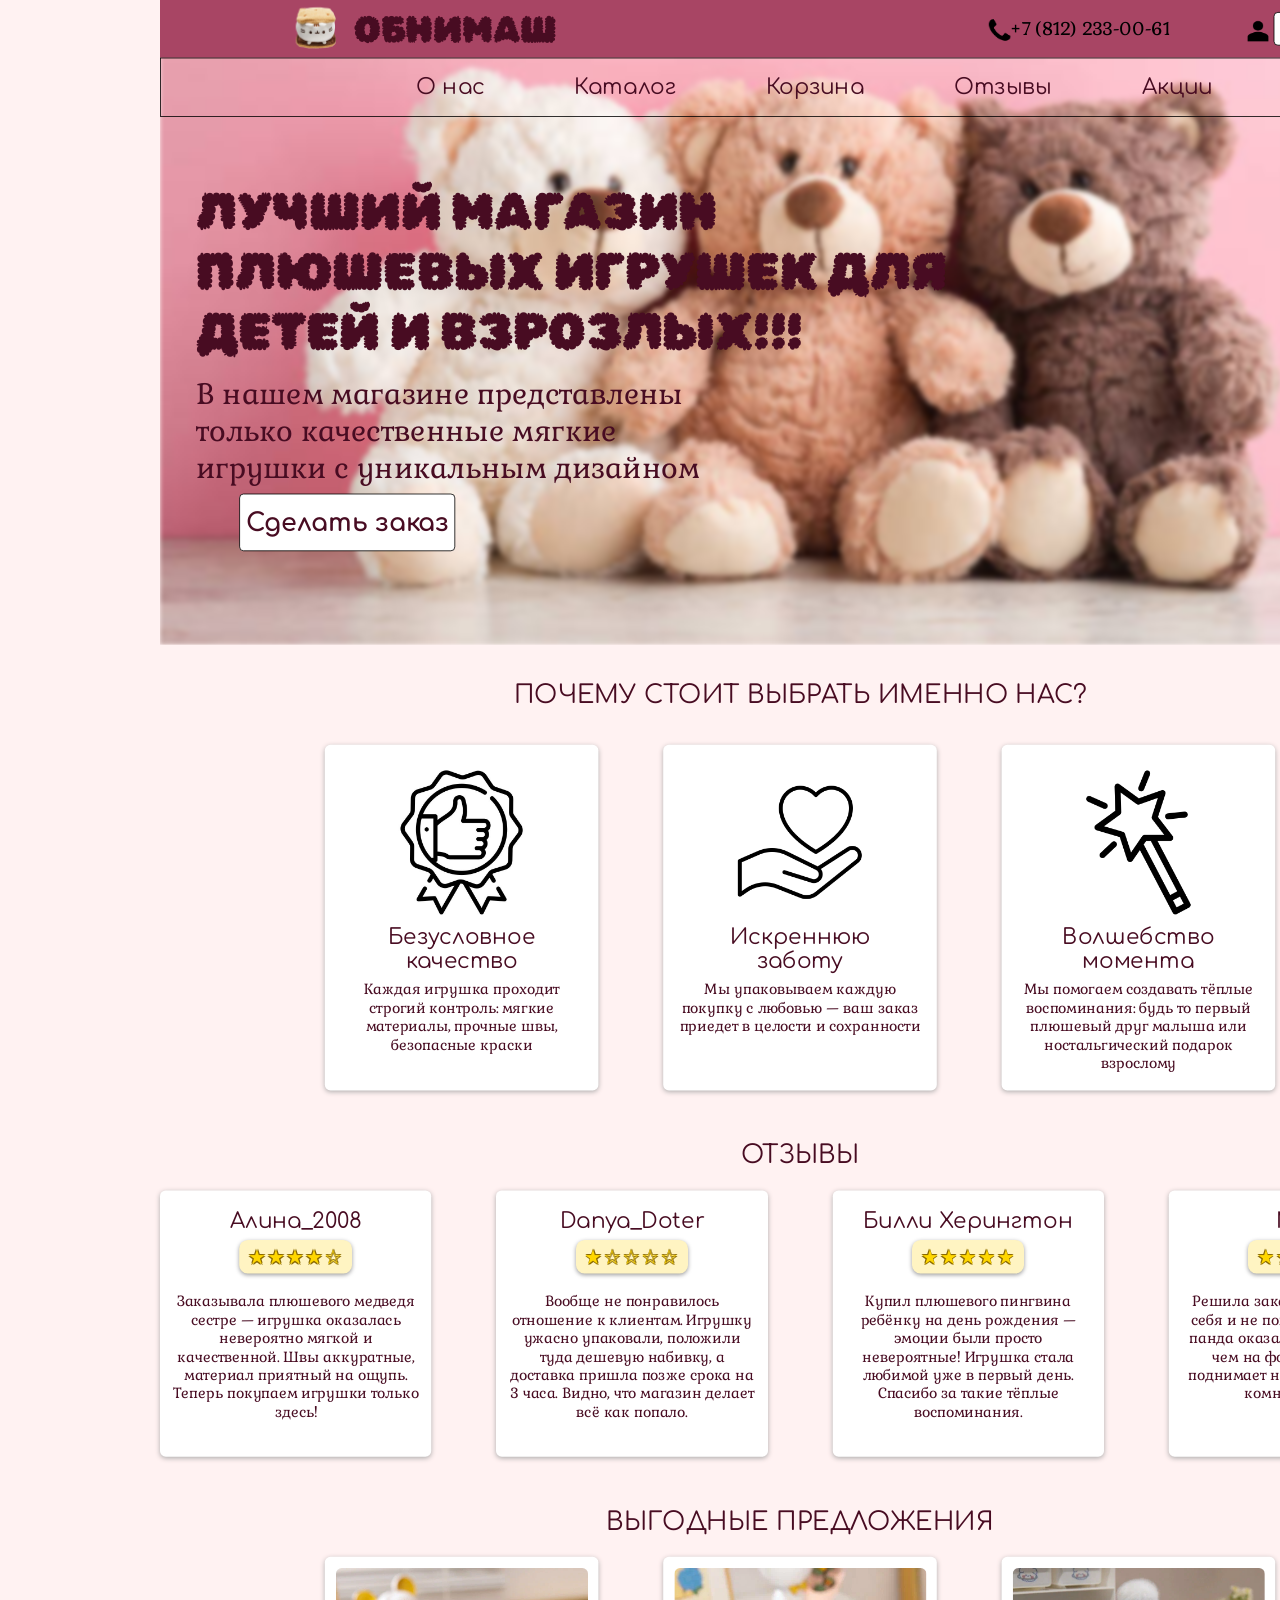
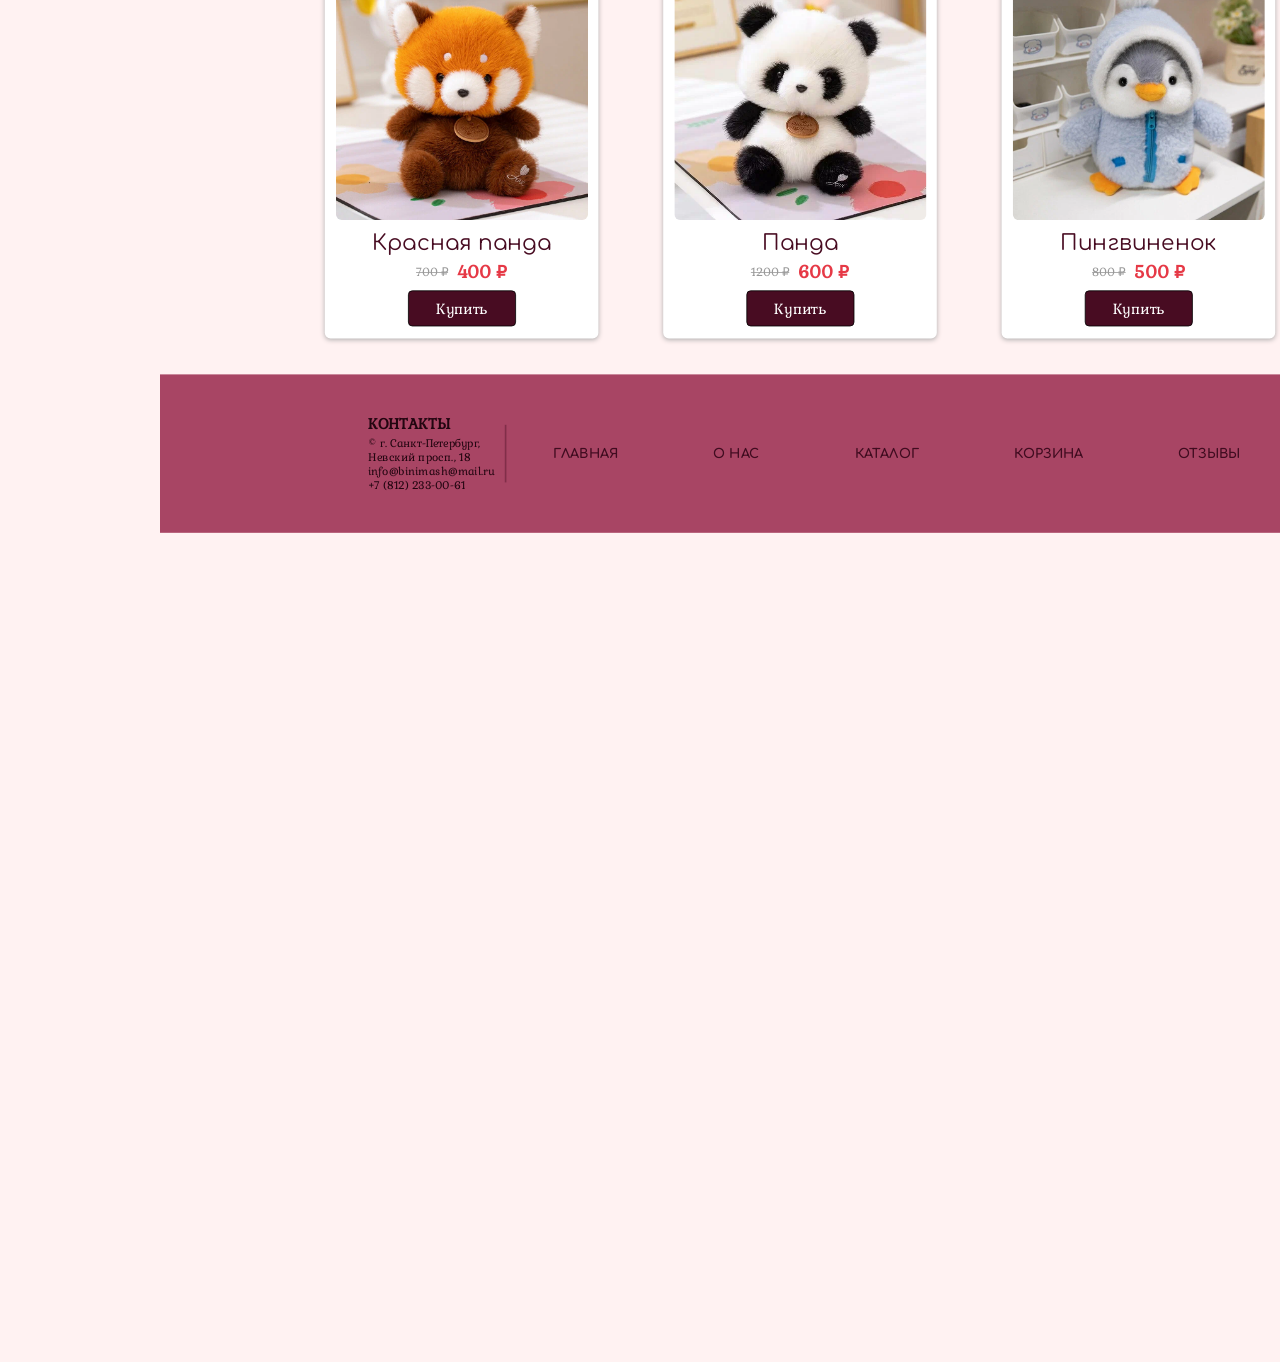
<file: index.html>
<!DOCTYPE html>
<html lang="ru">
<head>
    <meta charset="UTF-8">
    <meta name="viewport" content="width=device-width, initial-scale=1.0">
    <title>Обнимаш</title>

    <link rel="stylesheet" type="text/css" href="style.css">

    <link rel="preconnect" href="https://fonts.googleapis.com">
    <link rel="preconnect" href="https://fonts.gstatic.com" crossorigin>

    <link href="https://fonts.googleapis.com/css2?family=Comfortaa:wght@700&family=Gabriela&family=Kablammo&family=Rubik+Bubbles&family=Rubik+Doodle+Shadow&display=swap" rel="stylesheet">
</head>

<body>
<section class="section main">

    <header class="head">

        <div class="logo1">
            <img src="логотип.png">
        </div>

        <div class="logo2">ОБНИМАШ</div>

        <div class="icon1">
            <img src="черныйчеловек.png">
        </div>

        <div class="contact">
            +7 (812) 233-00-61
        </div>

        <div class="icon2">
            <img src="телефон.png">
        </div>

        <a href="authorization.html">
            <button class="registration">Регистрация</button>
        </a>

    </header>

    <header class="navigation" align="center">

        <ul>
            <li><a href="#about">О нас</a></li>
            <li><a href="catalog.html">Каталог</a></li>
            <li><a href="cart.html">Корзина</a></li>
            <li><a href="#reviews">Отзывы</a></li>
            <li><a href="#sale">Акции</a></li>
        </ul>

    </header>

    <div class="text1">
        ЛУЧШИЙ МАГАЗИН<br>
        ПЛЮШЕВЫХ ИГРУШЕК ДЛЯ<br>
        ДЕТЕЙ И ВЗРОЗЛЫХ!!!
    </div>

    <div class="text2">
        В нашем магазине представлены<br>
        только качественные мягкие<br>
        игрушки с уникальным дизайном
    </div>

    <a href="catalog.html">
        <button class="buy">Сделать заказ</button>
    </a>

</section>

<section id="about" class="advantages-section">

    <div class="adv">
        ПОЧЕМУ СТОИТ ВЫБРАТЬ ИМЕННО НАС?
    </div>

    <div class="advantages">

        <div class="block">
            <img src="лайк.png"/>

            <div class="name">
                Безусловное качество
            </div>

            <div class="text">
                Каждая игрушка проходит строгий контроль:
                мягкие материалы, прочные швы, безопасные краски
            </div>
        </div>

        <div class="block">
            <img src="сердце.png"/>

            <div class="name">
                Искреннюю<br>заботу
            </div>

            <div class="text">
                Мы упаковываем каждую покупку с любовью —
                ваш заказ приедет в целости и сохранности
            </div>
        </div>

        <div class="block">
            <img src="палочка.png"/>

            <div class="name">
                Волшебство момента
            </div>

            <div class="text">
                Мы помогаем создавать тёплые воспоминания:
                будь то первый плюшевый друг малыша
                или ностальгический подарок взрослому
            </div>
        </div>

    </div>

</section>

<section id="reviews" class="reviews-section">

    <div class="rev">
        ОТЗЫВЫ
    </div>

    <div class="reviews">

        <div class="blockrev">
            <div class="name">
                Алина_2008
            </div>

            <div class="stars">
                ★★★★☆
            </div>

            <div class="text">
                Заказывала плюшевого медведя сестре —
                игрушка оказалась невероятно мягкой и
                качественной. Швы аккуратные, материал
                приятный на ощупь. Теперь покупаем
                игрушки только здесь!
            </div>
        </div>

        <div class="blockrev">
            <div class="name">
                Danya_Doter
            </div>

            <div class="stars">
                ★☆☆☆☆
            </div>

            <div class="text">
                Вообще не понравилось отношение к клиентам.
                Игрушку ужасно упаковали, положили
                туда дешевую набивку, а доставка пришла позже
                срока на 3 часа. Видно, что магазин делает
                всё как попало.
            </div>
        </div>

        <div class="blockrev">
            <div class="name">
                Билли Херингтон
            </div>

            <div class="stars">
                ★★★★★
            </div>

            <div class="text">
                Купил плюшевого пингвина ребёнку на
                день рождения — эмоции были просто
                невероятные! Игрушка стала любимой уже
                в первый день. Спасибо за такие тёплые
                воспоминания.
            </div>
        </div>

        <div class="blockrev">
            <div class="name">
                Муся
            </div>

            <div class="stars">
                ★★★★★
            </div>

            <div class="text">
                Решила заказать игрушку для себя и не
                пожалела. Плюшевая панда оказалась
                ещё красивее, чем на фото. Она отлично
                поднимает настроение и делает комнату
                уютнее.
            </div>
        </div>

    </div>

</section>

<section id="sale" class="sale-section">

    <div class="sal">
        ВЫГОДНЫЕ ПРЕДЛОЖЕНИЯ
    </div>

    <section class="sale">

        <div class="block1">

            <img src="лис.webp"/>

            <div class="name">
                Красная панда
            </div>

            <div class="price">
                <span class="old">700 ₽</span>
                <span class="new">400 ₽</span>
            </div>

            <button class="buy2" onclick="addToCartFromCard(this)">
                Купить
            </button>

        </div>

        <div class="block1">

            <img src="панда.webp"/>

            <div class="name">
                Панда
            </div>

            <div class="price">
                <span class="old">1200 ₽</span>
                <span class="new">600 ₽</span>
            </div>

            <button class="buy2" onclick="addToCartFromCard(this)">
                Купить
            </button>

        </div>

        <div class="block1">

            <img src="пингвин.webp"/>

            <div class="name">
                Пингвиненок
            </div>

            <div class="price">
                <span class="old">800 ₽</span>
                <span class="new">500 ₽</span>
            </div>

            <button class="buy2" onclick="addToCartFromCard(this)">
                Купить
            </button>

        </div>

    </section>

</section>

<footer class="footer">

    <div class="footer-content">

        <div class="footer-contacts">

            <h4>КОНТАКТЫ</h4>

            <p>
                © г. Санкт-Петербург,<br>
                Невский просп., 18
            </p>
            
            <p>
                info@binimash@mail.ru
            </p>

            <p>
                +7 (812) 233-00-61
            </p>

        </div>

        <div class="footer-nav">

            <a href="#">ГЛАВНАЯ</a>
            <a href="#about">О НАС</a>
            <a href="catalog.html">КАТАЛОГ</a>
            <a href="cart.html">КОРЗИНА</a>
            <a href="#reviews">ОТЗЫВЫ</a>

        </div>

    </div>

</footer>

<script src="cartandcatalog.js"></script>

</body>
</html>
</file>
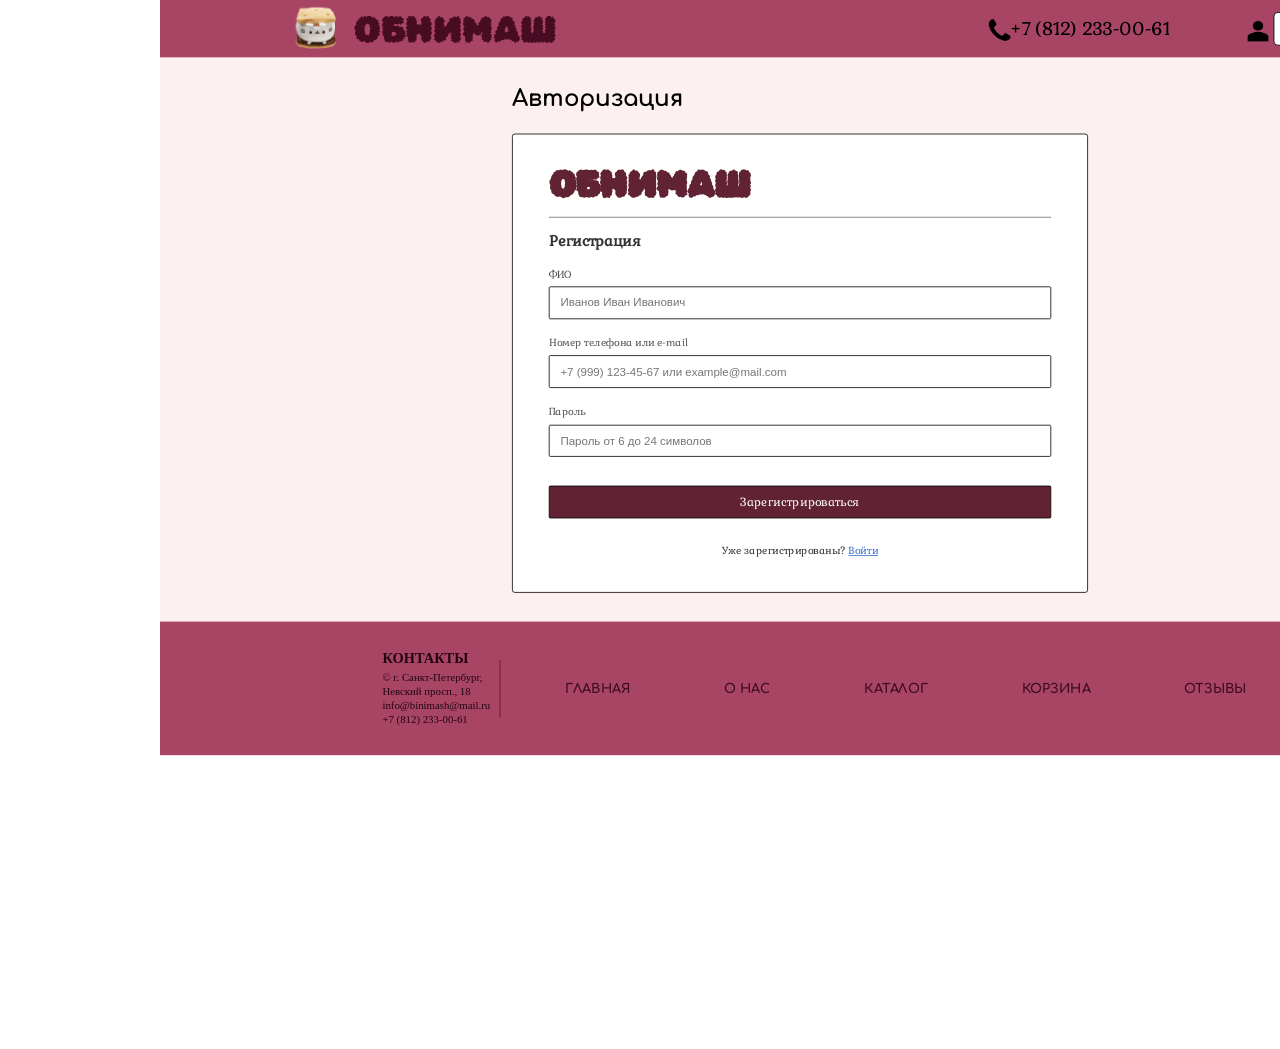
<file: authorization.html>
<!DOCTYPE html>
<html lang="en">
<head>
    <meta charset="UTF-8">
    <meta name="viewport" content="width=device-width, initial-scale=1.0">
    <title>Регистрация</title>
    <link rel="stylesheet" type="text/css" href="auth_style.css">
    <script src="script.js"></script>
    <link rel="preconnect" href="https://fonts.googleapis.com">
    <link rel="preconnect" href="https://fonts.gstatic.com" crossorigin>
    <link href="https://fonts.googleapis.com/css2?family=Comfortaa:wght@700&family=Gabriela&family=Kablammo&family=Rubik+Bubbles&family=Rubik+Doodle+Shadow&display=swap" rel="stylesheet">
</head>
<body>
    <section class="section main">
    <header class="head">
            <div class="logo1">
                <img src="логотип.png">
            </div>
            <div class="logo2">ОБНИМАШ</div>
             <div class="icon1">
                <img src="черныйчеловек.png">
            </div>
            <div class="contact">+7 (812) 233-00-61</div>
             <div class="icon2">
                <img src="телефон.png">
            </div>
            <a href="index.html">
                <button class="registration">На главную</button>
            </a>
            
    </header>
    <main class="auth-container">

    <h1 class="auth-title">Авторизация</h1>
    <div class="auth-card">
        <h2 class="card-logo">ОБНИМАШ</h2>
        <hr class="card-divider">
        <h3 class="card-subtitle">Регистрация</h3>

        <form novalidate>
             <!-- Поле ФИО -->
            <div class="form-group">
                <label for="full-name">ФИО</label>
                <input type="text" 
                    id="full-name" 
                    name="full_name" 
                    placeholder="Иванов Иван Иванович" 
                    pattern="^[A-Za-zА-Яа-яЁё\s\-]+$" 
                    title="Разрешены только буквы"
                    required>
            </div>

            <!-- Поле Телефон / E-mail -->
            <div class="form-group">
                <label for="contact-info">Номер телефона или e-mail</label>
                <!-- e-mail ИЛИ телефон формата +X (XXX) XXX-XX-XX / +X XXX XXX-XX-XX -->
                <input type="text" 
                    id="contact-info" 
                    name="contact" 
                    placeholder="+7 (999) 123-45-67 или example@mail.com" 
                    pattern="^(\+[0-9]{1,3}\s?\(?[0-9]{3}\)?\s?[0-9]{3}[\s\-][0-9]{2}[\s\-][0-9]{2}|[a-zA-Z0-9._%+-]+@[a-zA-Z0-9.-]+\.[a-zA-Z]{2,})$"
                    title="Введите телефон в формате +7 (999) 123-45-67 или корректный e-mail"
                    required>
            </div>

            <!-- Поле Пароль -->
            <div class="form-group">
                <label for="password">Пароль</label>
                <!-- Ограничение: минимум 6 символов, максимум 24 -->
                <input type="password" 
                    id="password" 
                    name="password" 
                    placeholder="Пароль от 6 до 24 символов" 
                    minlength="6"
                    maxlength="24"
                    required>
            </div>
            <!-- Кнопка отправки формы -->
            <button type="submit" class="submit-btn" id="register-submit">Зарегистрироваться</button>
        </form>

        <!-- Блок для вывода статусных сообщений -->
        <div id="form-status-message" class="status-message"></div>

        <!-- Ссылки внизу -->
        <div class="card-footer">
            <p>Уже зарегистрированы? <a href="login.html" class="link">Войти</a></p>
        </div>

    </div>
</main>
</header>
<footer class="footer">

    <div class="footer-content">

        <div class="footer-contacts">

            <h4>КОНТАКТЫ</h4>

            <p>
                © г. Санкт-Петербург,<br>
                Невский просп., 18
            </p>
            
            <p>
                info@binimash@mail.ru
            </p>

            <p>
                +7 (812) 233-00-61
            </p>

        </div>

        <div class="footer-nav">

            <a href="#">ГЛАВНАЯ</a>
            <a href="index.html#about">О НАС</a>
            <a href="catalog.html">КАТАЛОГ</a>
            <a href="cart.html">КОРЗИНА</a>
            <a href="index.html#reviews">ОТЗЫВЫ</a>

        </div>

    </div>

</footer>

<script src="auth_script.js"></script>
</body>
</html>
</file>
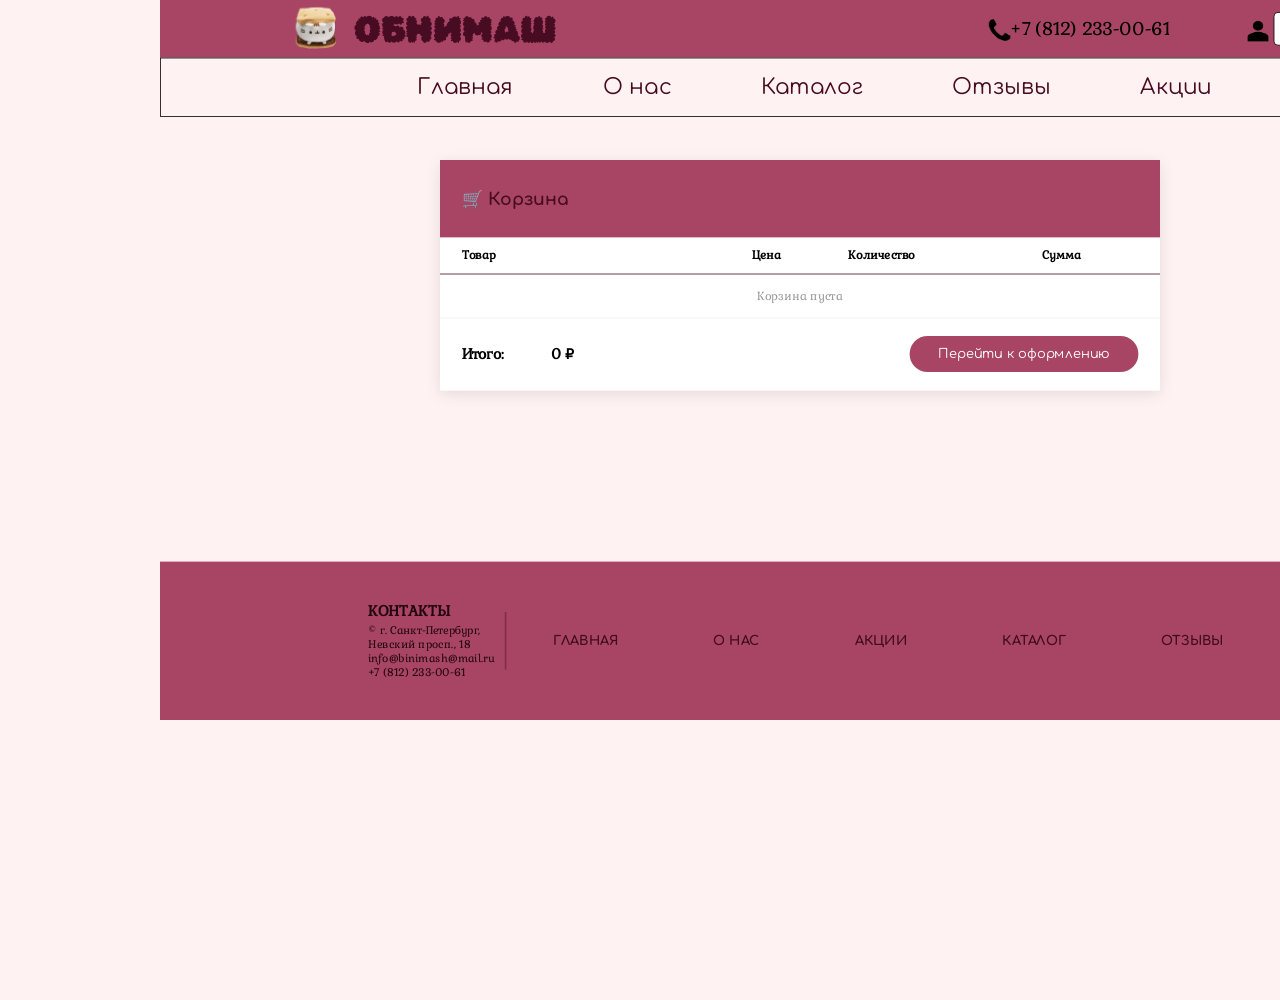
<file: cart.html>
<!DOCTYPE html>
<html lang="ru">
<head>
    <title>Обнимаш</title>
    <link rel="stylesheet" type="text/css" href="style.css">
    <link rel="preconnect" href="https://fonts.googleapis.com">
    <link rel="preconnect" href="https://fonts.gstatic.com" crossorigin>
    <link href="https://fonts.googleapis.com/css2?family=Comfortaa:wght@700&family=Gabriela&family=Kablammo&family=Rubik+Bubbles&family=Rubik+Doodle+Shadow&display=swap" rel="stylesheet">
</head>
<body>
    <section class="section main2">
    <header class="head">
            <div class="logo1">
                <img src="логотип.png">
            </div>
            <div class="logo2">ОБНИМАШ</div>
             <div class="icon1">
                <img src="черныйчеловек.png">
            </div>
            <div class="contact">+7 (812) 233-00-61</div>
             <div class="icon2">
                <img src="телефон.png">
            </div>
            <a href="authorization.html">
                <button class="registration">Регистрация</button>
            </a>
    </header>

    <header class="navigation" align = "center">
        <ul>
            <li><a href="index.html">Главная</a></li>
            <li><a href="index.html#about">О нас</a></li>
            <li><a href="catalog.html">Каталог</a></li>
            <li><a href="index.html#reviews">Отзывы</a></li> 
            <li><a href="index.html#sale">Акции</a></li>
        </ul>
    </header>

<div class="cart" id="cartContainer">
    <div class="cart-header">
        <h1>🛒 Корзина</h1>
    </div>
    
    <div class="cart-table-header">
        <div>Товар</div>
        <div>Цена</div>
        <div>Количество</div>
        <div>Сумма</div>
    </div>
    
    <div id="cartItemsList">
    <!-- Товары будут добавляться сюда -->
    </div>
    
    <div class="cart-footer" id="cartFooter">
        <span class="total-label">Итого:</span>
        <span class="total-price" id="totalPrice">0 ₽</span>
       <button class="checkout-btn" onclick="checkout()">Перейти к оформлению</button>
    </div>
</div>

<footer class="footer-cart">
    <div class="footer-content">

        <div class="footer-contacts">
            <h4>КОНТАКТЫ</h4>
            <p>© г. Санкт-Петербург,<br>Невский просп., 18</p>
            <p>info@binimash@mail.ru</p>
            <p>+7 (812) 233-00-61</p>
        </div>

        <div class="footer-nav">
            <a href="index.html">ГЛАВНАЯ</a>
            <a href="index.html#about">О НАС</a>
            <a href="index.html#sale">АКЦИИ</a>
            <a href="catalog.html">КАТАЛОГ</a>
            <a href="index.html#reviews">ОТЗЫВЫ</a>
        </div>
    </div>
</footer>
<script src="cartandcatalog.js"></script>
</body>
</html>
</file>
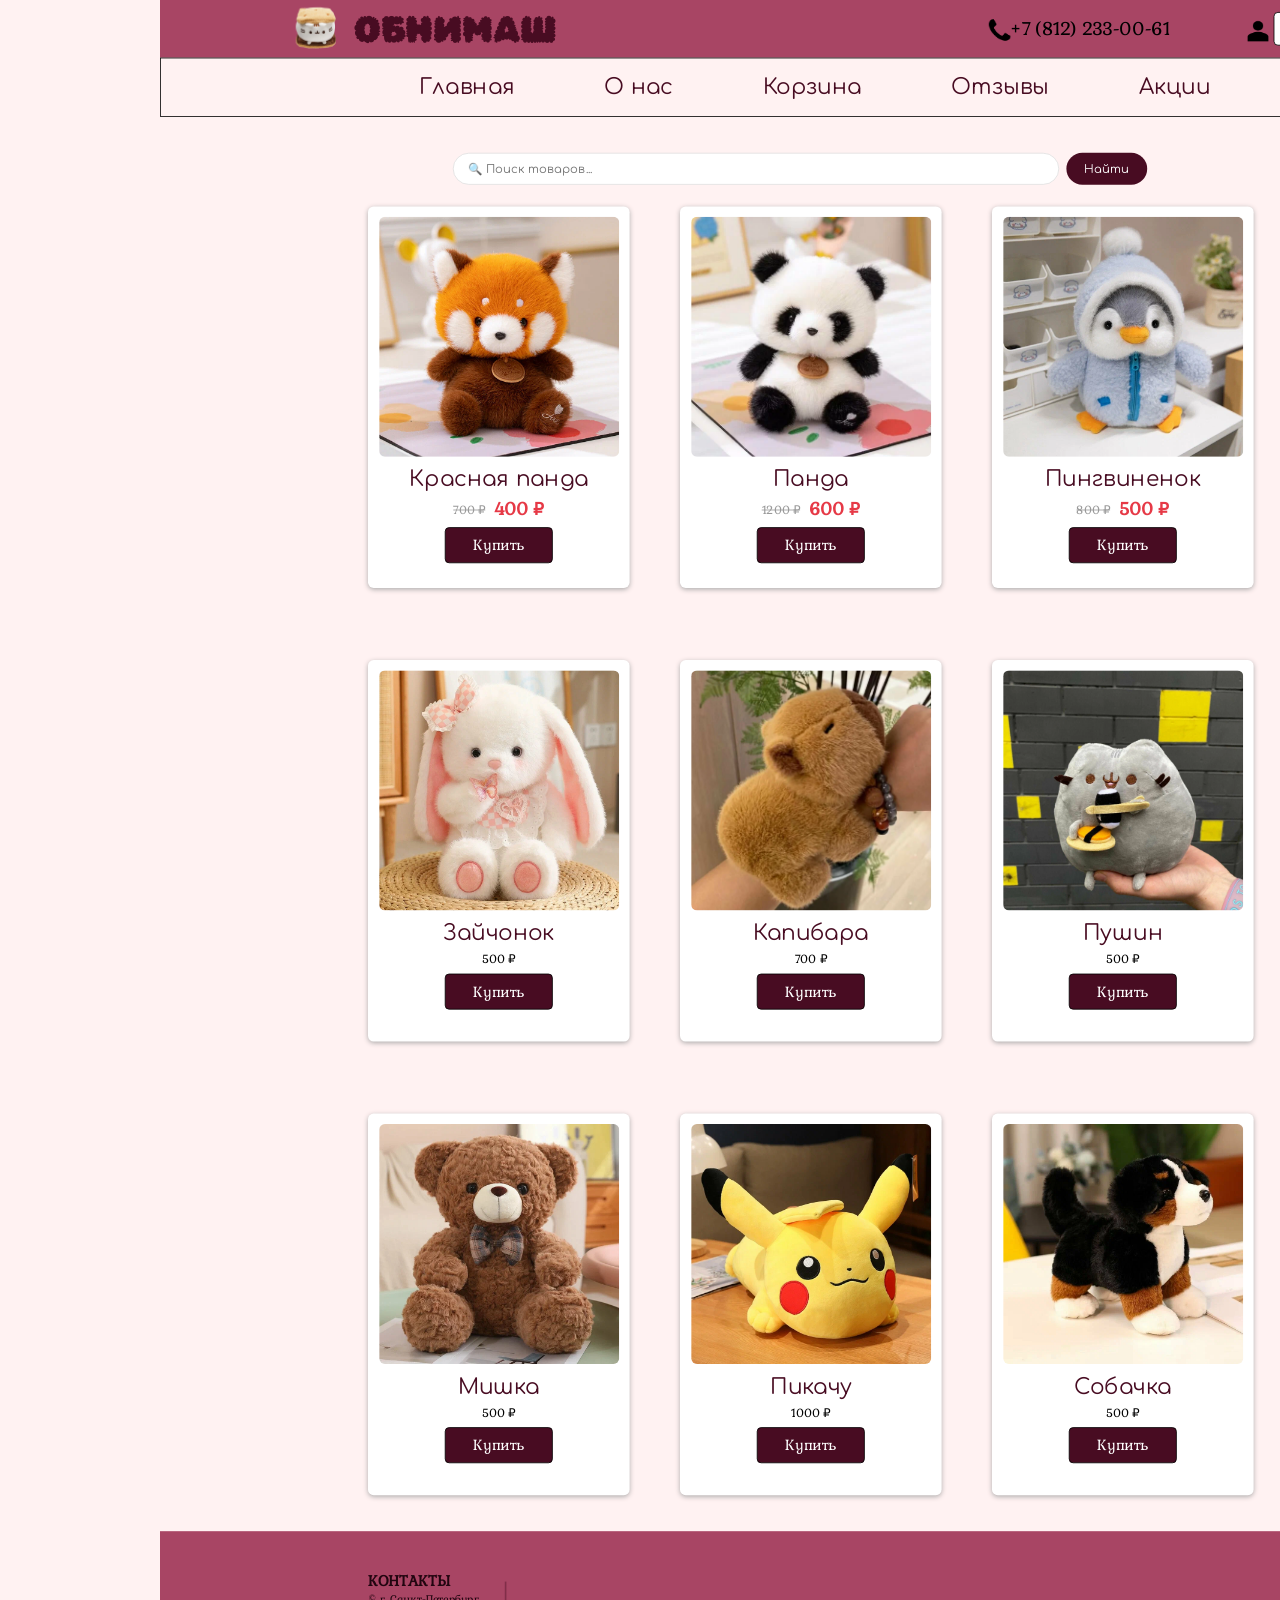
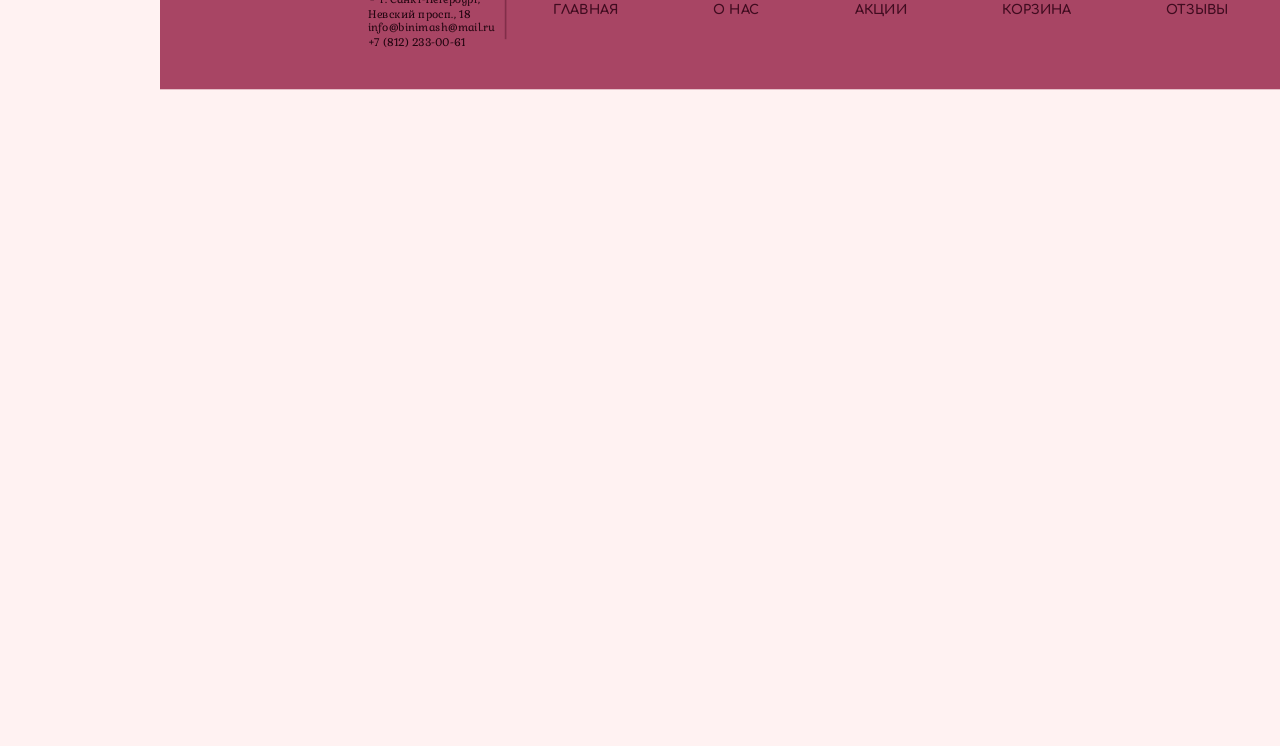
<file: catalog.html>
<!DOCTYPE html>
<html lang="ru">
<head>
    <title>Обнимаш</title>
    <link rel="stylesheet" type="text/css" href="style.css">
    <link rel="preconnect" href="https://fonts.googleapis.com">
    <link rel="preconnect" href="https://fonts.gstatic.com" crossorigin>
    <link href="https://fonts.googleapis.com/css2?family=Comfortaa:wght@700&family=Gabriela&family=Kablammo&family=Rubik+Bubbles&family=Rubik+Doodle+Shadow&display=swap" rel="stylesheet">
</head>
<body>
    <section class="section main2">
    <header class="head">
            <div class="logo1">
                <img src="логотип.png">
            </div>
            <div class="logo2">ОБНИМАШ</div>
             <div class="icon1">
                <img src="черныйчеловек.png">
            </div>
            <div class="contact">+7 (812) 233-00-61</div>
             <div class="icon2">
                <img src="телефон.png">
            </div>
            <a href="authorization.html">
                <button class="registration">Регистрация</button>
            </a>
    </header>

    <header class="navigation" align = "center">
        <ul>
            <li><a href="index.html">Главная</a></li>
            <li><a href="index.html#about">О нас</a></li>
            <li><a href="cart.html">Корзина</a></li>
            <li><a href="index.html#reviews">Отзывы</a></li> 
            <li><a href="index.html#sale">Акции</a></li>
        </ul>
    </header>

    <div class="search-container">
    <input type="text" id="searchInput" placeholder="🔍 Поиск товаров..." class="search-input">
    <button id="searchButton" class="search-btn">Найти</button>
    </div>

   <section class="sale2">

    <div class="block1" id="red-panda">
        <img src="лис.webp"/>

        <div class="name">Красная панда</div>

        <div class="price">
            <span class="old">700 ₽</span>
            <span class="new">400 ₽</span>
        </div>

        <button class="buy2" onclick="addToCartFromCard(this)">
            Купить
        </button>
    </div>

    <div class="block1" id="panda">
        <img src="панда.webp"/>

        <div class="name">Панда</div>

        <div class="price">
            <span class="old">1200 ₽</span>
            <span class="new">600 ₽</span>
        </div>

        <button class="buy2" onclick="addToCartFromCard(this)">
            Купить
        </button>
    </div>

    <div class="block1" id="penguin">
        <img src="пингвин.webp"/>

        <div class="name">Пингвиненок</div>

        <div class="price">
            <span class="old">800 ₽</span>
            <span class="new">500 ₽</span>
        </div>

        <button class="buy2" onclick="addToCartFromCard(this)">
            Купить
        </button>
    </div>

    <div class="block1" id="rabbit">
        <img src="зайка.webp"/>

        <div class="name">Зайчонок</div>

        <div class="price">500 ₽</div>

        <button class="buy2" onclick="addToCartFromCard(this)">
            Купить
        </button>
    </div>

    <div class="block1" id="capybara">
        <img src="капибара.webp"/>

        <div class="name">Капибара</div>

        <div class="price">700 ₽</div>

        <button class="buy2" onclick="addToCartFromCard(this)">
            Купить
        </button>
    </div>

    <div class="block1" id="pusheen">
        <img src="котикпушин.webp"/>

        <div class="name">Пушин</div>

        <div class="price">500 ₽</div>

        <button class="buy2" onclick="addToCartFromCard(this)">
            Купить
        </button>
    </div>

    <div class="block1" id="bear">
        <img src="мишка.webp"/>

        <div class="name">Мишка</div>

        <div class="price">500 ₽</div>

        <button class="buy2" onclick="addToCartFromCard(this)">
            Купить
        </button>
    </div>

    <div class="block1" id="pikachu">
        <img src="пикачу.webp"/>

        <div class="name">Пикачу</div>

        <div class="price">1000 ₽</div>

        <button class="buy2" onclick="addToCartFromCard(this)">
            Купить
        </button>
    </div>

    <div class="block1" id="dog">
        <img src="собачка.webp"/>

        <div class="name">Собачка</div>

        <div class="price">500 ₽</div>

        <button class="buy2" onclick="addToCartFromCard(this)">
            Купить
        </button>
    </div>

</section>

<footer class="footer">
    <div class="footer-content">

        <div class="footer-contacts">
            <h4>КОНТАКТЫ</h4>
            <p>© г. Санкт-Петербург,<br>Невский просп., 18</p>
            <p>info@binimash@mail.ru</p>
            <p>+7 (812) 233-00-61</p>
        </div>

        <div class="footer-nav">
            <a href="index.html">ГЛАВНАЯ</a>
            <a href="index.html#about">О НАС</a>
            <a href="index.html#sale">АКЦИИ</a>
            <a href="cart.html">КОРЗИНА</a>
            <a href="index.html#reviews">ОТЗЫВЫ</a>
        </div>
    </div>
</footer>

<script src="cartandcatalog.js"></script>
<script src="script.js"></script>


</body>
</html>
</file>
<file: style.css>
body, html {
    margin: 0;
    padding: 0;
}

html{
    scroll-behavior: smooth;
    zoom: 90%;
}

body {
    background: #FFF2F2;
    font-family: "Gabriela", serif;
    display: flex;
    flex-direction: column;
    min-height: 100vh;
    width: 1920px;
    margin: 0 auto;
    overflow-x: hidden;
}

/* Для ноутбуков */
@media (max-width: 1600px){

    body{
        transform: scale(0.9);
        transform-origin: top center;
        width: 111%;
    }
}

/* Для маленьких ноутбуков */
@media (max-width: 1366px){

    body{
        transform: scale(0.8);
        transform-origin: top center;
        width: 125%;
    }
}

/* Для планшетов */
@media (max-width: 1100px){

    body{
        transform: scale(0.7);
        transform-origin: top center;
        width: 143%;
    }
}

.section.main {
    position: relative;
    height: auto;
    overflow: hidden;
    padding-bottom: 250px;
}

.section.main::before {
    content: "";
    position: absolute;
    inset: 0;
    background-image: url("медведи.png");
    background-size: cover;
    background-position: center;
    filter: blur(3px);
    z-index: -1;
}


.section.bottom {
    background: linear-gradient(135deg, #667eea 0%, #764ba2 100%);
    min-height: 500px;
    padding: 50px;
}

.head {
    display: flex;
    align-items: center;
    background: #A84564;
    height: 80px;
}

.logo1 img{
    position: relative;
    left: 180px;
    height: 70px; 
    width: auto;
}

.logo2 {
    position: relative;
    left: 200px;
    font-family: "Rubik Bubbles", system-ui;
    font-size: 50px;
    color: #480C22;
}

.icon1 img{
    position: relative;
    left: 800px;
    margin-top: 7px;
    height: 30px;
    width: 30px;
}

.contact {
    font-family: 'Gabriela', serif !important;
    font-variant-numeric: lining-nums;
    font-weight: bold;
    position: relative;
    left: 800px;
    font-size: 25px;
    color: #000000;
    font-weight: 550;
}

.icon2 img{
   position: relative;
   left: 900px;
   margin-top: 10px;
   height: 40px; 
   width: 43px;
}

.registration {
    position: relative;
    left: 840px;
    padding: 8px;
    background-color: #ffffff;
    color: #480C22;
    border: 1px solid #000000;
    border-radius: 6px;
    font-size: 25px;
    width: 200px;
    font-family: "Comfortaa", sans-serif;
    font-optical-sizing: auto;
    font-weight: 700;
    font-style: normal;
    transition: all 0.2s ease-in-out;
    cursor: pointer;
}

.registration:hover {
    background-color: #612233;
    color: #FFFFFF;
    border-color: #612233;
    transform: scale(1.03);
}

.registration:active {
    transform: scale(0.98); 
}

.navigation{
    border: 1px solid #000000;
    height: 80px;
    display: flex;
    justify-content: center;
    align-items: center;
}

ul{
    list-style: none;
}

a{
    font-size: 30px;
    padding: 60px;
    color: #480C22;
    font-family: "Comfortaa", sans-serif;
    text-decoration: none;
}

a:hover{
    text-decoration: none;
    color: #A84564;
}

li{
    display: inline;
}

.text1{
    color: #480C22;
    font-family: "Rubik Bubbles", system-ui;
    font-size: 70px;
    position: relative;
    left: 50px;
    top: 90px;
}

.text2{
    color: #480C22;
    font-size: 40px;
    position: relative;
    left: 50px;
    top: 110px;
}

.buy{
    position: relative;
    left: 50px;
    top: 120px;
    padding: 5px;
    background-color: #ffffff;
    color: #480C22;
    border: 1px solid #000000;
    border-radius: 6px;
    font-size: 35px;
    width: 300px;
    height: 80px;
    font-family: "Comfortaa", sans-serif;
    font-optical-sizing: auto;
    font-weight: 700;
    font-style: normal;
    transition: all 0.2s ease-in-out;
    cursor: pointer;
}
.buy:hover {
    background-color: #612233;
    color: #FFFFFF;
    border-color: #612233;
    transform: scale(1.03); 
}

.buy:active {
    transform: scale(0.98);
}

.advantages {
    display: flex;
    justify-content: center; 
    gap: 90px; 
    margin-top: 100px;
}

.adv{
    position: relative;
    top: 50px;
    font-family: "Comfortaa", sans-serif;
    color: #480C22;
    font-size: 35px;

}

.block {
    background-color: white;
    border-radius: 8px;
    width: 350px;
    height: 450px;
    padding: 15px;
    text-align: center;
    transition: transform 0.2s;
    box-shadow: 0 2px 7px #acaaaa;
}

.block img {
    margin-top: 20px;
    width: 200px;
    height: auto;
}

.name {
    font-family: "Comfortaa", sans-serif;
    color: #480C22;
    font-size: 30px;
    margin-top: 10px;
}

.text {
    margin-top: 10px;
    color: #480C22;
    font-size: 20px;
}

.reviews {
    display: flex;
    justify-content: center; 
    gap: 90px; 
    margin-top: 100px;
}

.blockrev {
    background-color: white;
    border-radius: 8px;
    width: 350px;
    height: 340px;
    padding: 15px;
    text-align: center;
    transition: transform 0.2s;
    box-shadow: 0 2px 7px #acaaaa;
}
.stars{
    display: inline-block;
    background-color: #fff4c2;
    padding: 6px 12px;
    color: #FFD700;
    letter-spacing: 2px;
    text-shadow:
        -1px -1px 0 #8a6a00,
         1px -1px 0 #8a6a00,
        -1px  1px 0 #8a6a00,
         1px  1px 0 #8a6a00;
    border-radius: 12px;
    font-size: 28px;
    margin-top: 10px;
    margin-bottom: 15px;
    box-shadow: 0 2px 6px rgba(0, 0, 0, 0.391);
}

.rev{
    position: relative;
    top: 70px;
    font-family: "Comfortaa", sans-serif;
    color: #480C22;
    font-size: 35px;

}

.sale {
    display: flex;
    justify-content: center; 
    gap: 90px; 
    margin-top: 100px;
}

.sal{
    position: relative;
    top: 70px;
    font-family: "Comfortaa", sans-serif;
    color: #480C22;
    font-size: 35px;
}

.block1 {
    background-color: white;
    border-radius: 8px;
    width: 350px;
    height: 500px;
    padding: 15px;
    text-align: center;
    transition: transform 0.2s;
    box-shadow: 0 2px 7px #acaaaa;
}

.block1 img {
    width: 100%;
    height: auto;
    border-radius: 8px;
}

.section.main2 {
    position: relative;
    min-height: 100vh;
    background: transparent;
    overflow: hidden;
}

.adv{
    text-align: center;
}

.rev{
    text-align: center;
}

.sale2 {
    display: grid;
    grid-template-columns: repeat(3, 1fr);
    gap: 100px;
    margin: 100px auto 0 auto;
    max-width: 1200px;
    padding: 0 20px;
    margin-top: 0px;
    min-height: 400px;
}

.sal{
    text-align: center;
}

.block1 {
    width: 100%;
    max-width: 350px;
}

.price {
    display: flex;
    align-items: center;
    justify-content: center;
    gap: 12px;
    margin: 10px 0;
}

.price .old {
    text-decoration: line-through;
    color: #999;
    font-size: 16px;
}

.price .new {
    color: #e63946;
    font-size: 24px;
    font-weight: bold;
}

.buy2 {
    background-color: #480C22;
    color: white;
    font-size: 20px;
    width: 150px;
    height: 50px;
    font-family: "Gabriela", serif;
    border: 1px solid #000000;
    border-radius: 6px;
    transition: all 0.2s ease-in-out;
    cursor: pointer;
}
.buy2:hover {
    background-color: #612233; 
    color: #FFFFFF; 
    border-color: #612233;
    transform: scale(1.03);
}

.buy2:active {
    transform: scale(0.98);
}

.footer {
    background-color: #A84564;
    color: #220510;
    padding: 40px 20px;
    margin-top: 50px;
}

.footer-content {
    max-width: 1200px;
    margin: 0 auto;
    display: flex;
    justify-content: space-between;
    align-items: center;
    gap: 20px;
}

.footer-contacts {
    flex-shrink: 1;
    white-space: nowrap;
    position: relative;
}

.footer-contacts::after {
    content: "";
    position: absolute;
    right: -15px;
    top: 50%;
    transform: translateY(-50%);
    width: 2px;
    height: 80px;
    background-color: #480C22;
    opacity: 0.4;
}

.footer-contacts h4 {
    font-size: 20px;
    margin-bottom: 5px;
    margin: 0 0 5px 0;
}

.footer-contacts p {
    font-size: 15px;
    line-height: 1.3;
    margin: 0;
    white-space: nowrap;
}

.footer-nav {
    display: flex;
    flex-wrap: nowrap;
    justify-content: flex-end;
    gap: 12px;
    flex-shrink: 1;
}

.footer-nav a {
    color: #400c20;
    text-decoration: none;
    font-size: 18px;
    font-weight: bold;
    white-space: nowrap;
    transition: opacity 0.3s ease;
}

.footer-nav a:hover {
    color: #ffffff;
    text-decoration: underline;
}

.search-container {
    display: flex;
    justify-content: center;
    gap: 10px;
    margin-top: 50px;
    margin-bottom: 30px;
}

.search-input {
    width: 800px;
    padding: 12px 20px;
    font-size: 16px;
    font-family: "Comfortaa", sans-serif;
    border: 2px solid #e0e0e0;
    border-radius: 30px;
    outline: none;
    transition: all 0.3s;
}

.search-btn {
    padding: 12px 25px;
    font-family: "Comfortaa", sans-serif;
    font-size: 16px;
    background-color: #480c22;
    color: white;
    border: none;
    border-radius: 30px;
    cursor: pointer;
    transition: all 0.2s ease-in-out;
}

.search-btn:hover {
    background-color: #612233;
    color: #FFFFFF; 
    border-color: #612233;
    transform: scale(1.03); 
}

.search-btn:active {
    transform: scale(0.98);
}

.cart {
    max-width: 1000px;
    margin: 0 auto;
    background-color: white;
    border-radius: 3px;
    box-shadow: 0 5px 20px rgba(0,0,0,0.1);
    margin-top: 60px;
}

.cart-header {
    background-color: #A84564;
    color: #480c22;
    padding: 20px 30px;
    font-family: "Comfortaa", sans-serif;
}

.cart-table-header {
    display: grid;
    grid-template-columns: 3fr 1fr 2fr 1fr;
    background-color: white;
    padding: 15px 30px;
    font-weight: bold;
    color: #000000;
    border-bottom: 2px solid #480c22;
}

.cart-item {
    display: grid;
    grid-template-columns: 3fr 1fr 2fr 1fr;
    padding: 12px 30px;
    border-bottom: 1px solid #eee;
    align-items: center;
}

.cart-footer {
    display: flex;
    justify-content: space-between;
    align-items: center;
    padding: 25px 30px;
    background-color: #ffffff;
    border-top: 2px solid #eee;
}

.total-label {
    font-size: 20px;
    font-weight: bold;
    color: #000000;
}

.total-price {
    margin-right: 400px;
    font-size: 20px;
    font-weight: bold;
    color: #000000;
}

.checkout-btn {
    background-color: #A84564;
    color: white;
    border: none;
    padding: 15px 40px;
    font-size: 18px;
    font-family: "Comfortaa", sans-serif;
    border-radius: 40px;
    cursor: pointer;
    transition: background 0.3s;
}

.checkout-btn:hover {
    background-color: #480c22;
    transform: scale(1.02);
}

.footer-cart {
    background-color: #A84564;
    color: #220510;
    padding: 40px 20px;
    margin-top: 238px;
}
</file>
<file: auth_style.css>
body, html {
    margin: 0;
    padding: 0;
    height: 100%;
}

html{
    scroll-behavior: smooth;
    zoom: 90%;
}

body{
    width: 1920px;
    margin: 0 auto;
    overflow-x: hidden;
    display: flex;
    flex-direction: column;
    min-height: 100vh;
}

/* Для ноутбуков */
@media (max-width: 1600px){

    body{
        transform: scale(0.9);
        transform-origin: top center;
        width: 111%;
    }
}

/* Для маленьких ноутбуков */
@media (max-width: 1366px){

    body{
        transform: scale(0.8);
        transform-origin: top center;
        width: 125%;
    }
}

/* Для планшетов */
@media (max-width: 1100px){

    body{
        transform: scale(0.7);
        transform-origin: top center;
        width: 143%;
    }
}

.section.main {
    flex: 1;
    display: flex;
    flex-direction: column;
}

.head {
    display: flex;
    align-items: center;
    background: #A84564;
    height: 80px;
}

.logo1 img {
    position: relative;
    left: 180px;
    height: 70px;
    width: auto;
}

.logo2 {
    position: relative;
    left: 200px;
    font-family: "Rubik Bubbles", system-ui;
    font-size: 50px;
    color: #480C22;
}

.icon1 img {
    position: relative;
    left: 800px;
    margin-top: 7px;
    height: 30px;
    width: 30px;
}

.contact {
    font-family: 'Gabriela', serif !important;
    font-variant-numeric: lining-nums;
    font-weight: bold;
    position: relative;
    left: 800px;
    font-size: 25px;
    color: #000000;
    font-weight: 550;
}

.icon2 img {
    position: relative;
    left: 900px;
    margin-top: 10px;
    height: 40px;
    width: 43px;
}

.registration {
    position: relative;
    left: 900px;
    padding: 8px;
    background-color: #ffffff;
    color: #480C22;
    border: 1px solid #000000;
    border-radius: 6px;
    font-size: 25px;
    width: 200px;
    font-family: "Comfortaa", sans-serif;
    font-optical-sizing: auto;
    font-weight: 700;
    font-style: normal;
    transition: all 0.2s ease-in-out;
    cursor: pointer;
}

.registration:hover {
    background-color: #612233;
    color: #FFFFFF;
    border-color: #612233;
    transform: scale(1.03);
}

.registration:active {
    transform: scale(0.98)
}

.auth-container {
    font-family: Arial, sans-serif;
    background-color: #FDF0F0; 
    padding: 40px 20px;
    display: flex;
    flex-direction: column;
    align-items: center;
    box-sizing: border-box;
}

.auth-title {
    font-family: "Comfortaa", sans-serif;
    font-size: 32px;
    font-weight: bold;
    color: #000000;
    align-self: flex-start;
    max-width: 800px;
    margin: 0 auto 30px auto;
    width: 100%;
}

.auth-card {
    background-color: #FFFFFF;
    border: 1px solid #000000;
    border-radius: 4px;
    width: 100%;
    max-width: 800px;
    padding: 40px 50px;
    box-sizing: border-box;
}

.card-logo {
    font-family: "Rubik Bubbles", system-ui;
    font-size: 50px;
    color: #612233; 
    margin: 0 0 15px 0;
    text-transform: uppercase;
}


.card-divider {
    border: none;
    border-top: 1px solid #707070;
    margin: 0 0 20px 0;
}

.card-subtitle {
    font-family: 'Gabriela', serif;
    font-size: 20px;
    font-weight: bold;
    color: #333333;
    margin: 0 0 25px 0;
}

.form-group {
    margin-bottom: 25px;
}

.form-group label {
    font-family: 'Gabriela', serif;
    display: block;
    font-size: 14px;
    color: #555555;
    margin-bottom: 8px;
}

.form-group input {
    width: 100%;
    height: 45px;
    border: 1px solid #000000;
    background-color: #FFFFFF;
    border-radius: 2px;
    padding: 0 15px;
    font-size: 16px;
    box-sizing: border-box;
    outline: none;
}

.card-footer {
    font-family: 'Gabriela', serif;
    text-align: center;
    margin-top: 35px;
    font-size: 14px;
    color: #333333;
    line-height: 1.6;
}

.card-footer p {
    margin: 5px 0;
}

.link {
    color: #3B71CA;
    text-decoration: underline;
}

.link:hover {
    text-decoration: none;
}

.submit-btn {
    font-family: 'Gabriela', serif;
    width: 100%;
    height: 45px;
    background-color: #612233; 
    color: #FFFFFF;
    border: 1px solid #000000;
    border-radius: 2px;
    font-size: 16px;
    cursor: pointer;
    margin-top: 15px;
    transition: all 0.2s ease-in-out;
}

.submit-btn:hover {
    background-color: #792b40;
    transform: translateY(-2px);
    box-shadow: 0 4px 8px rgba(0, 0, 0, 0.15);
}

.submit-btn:active {
    transform: translateY(1px);
    box-shadow: 0 1px 3px rgba(0, 0, 0, 0.1);
}

.status-message {
    font-family: 'Gabriela', serif;
    font-size: 16px;
    text-align: center;
    margin-top: 15px;
    font-weight: bold;
}

.status-success {
    color: #28a745;
}

.status-error {
    color: #dc3545;
}


.footer {
    background-color: #A84564;
    color: #220510;
    padding: 40px 20px;
    width: 100%;
    clear: both;
    position: relative;
    
}

.footer-content {
    max-width: 1200px;
    margin: 0 auto;
    display: flex;
    justify-content: space-between;
    align-items: center;
    gap: 20px;
    
}

.footer-contacts {
    flex-shrink: 1;
    white-space: nowrap;
    position: relative;
}

.footer-contacts::after {
    content: "";
    position: absolute;
    right: -15px;
    top: 50%;
    transform: translateY(-50%);
    width: 2px;
    height: 80px;
    background-color: #480C22;
    opacity: 0.4;
}

.footer-contacts h4 {
    font-size: 20px;
    margin-bottom: 5px;
    margin: 0 0 5px 0;
}

.footer-contacts p {
    font-size: 15px;
    line-height: 1.3;
    margin: 0;
    white-space: nowrap;
}

.footer-nav {
    display: flex;
    flex-wrap: nowrap;
    gap: 130px;
    overflow-x: auto;
    font-family: "Comfortaa", sans-serif;
}

.footer-nav a {
    color: #400c20;
    text-decoration: none;
    font-size: 18px;
    font-weight: bold;
    white-space: nowrap;
    transition: opacity 0.3s ease;
}

.footer-nav a:hover {
    color: #ffffff;
    text-decoration: underline;
}
</file>
